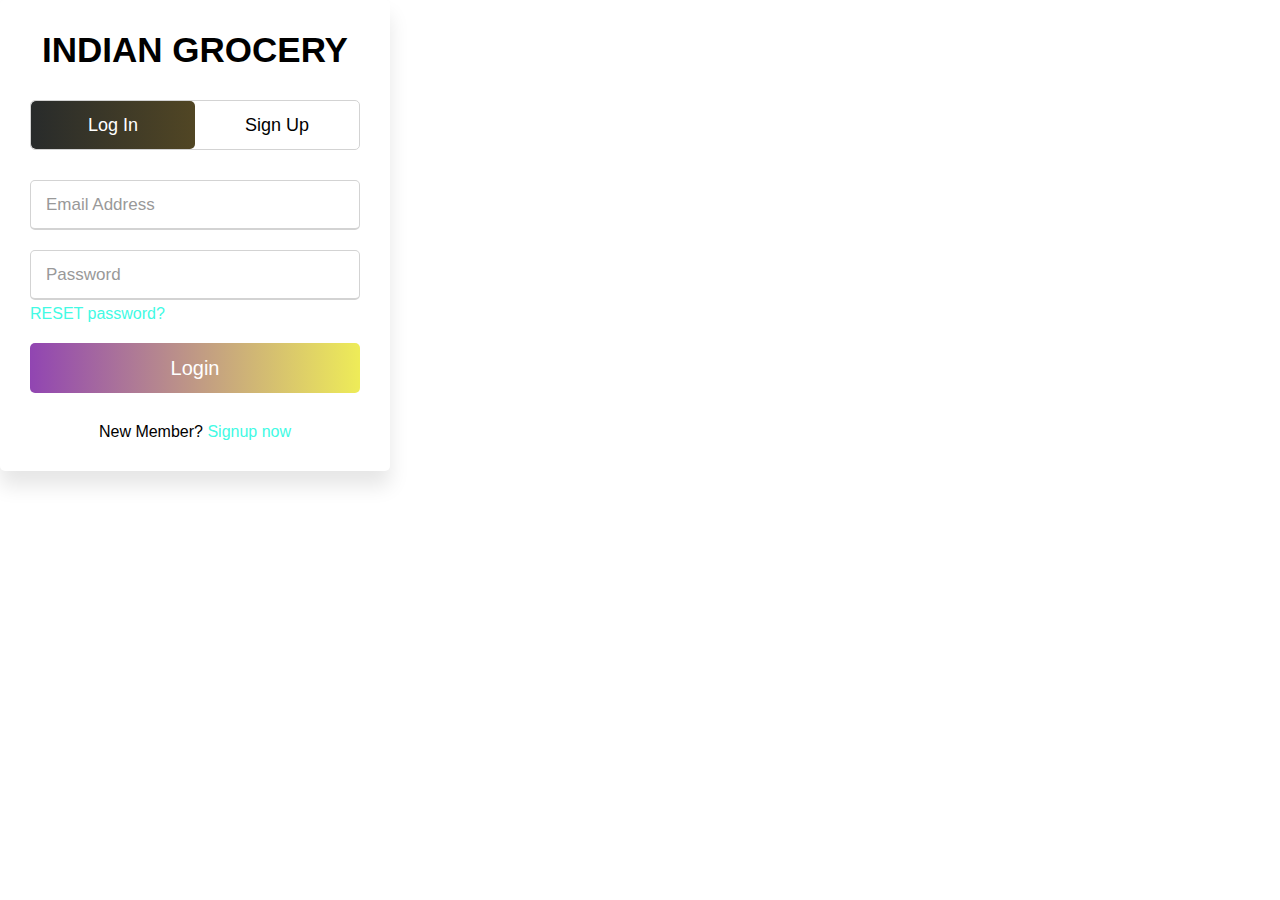
<file: login.html>
<!DOCTYPE html>
<html>
<head>
  <meta charset="utf-8">
  <!--  <script src="https://cdn.jsdelivr.net/npm/vue@2.6.14/dist/vue.js"></script> -->
  <link rel="stylesheet" type="text/css" href="login.css">
  <link rel="preconnect" href="https://fonts.googleapis.com">
  <link rel="preconnect" href="https://fonts.gstatic.com" crossorigin>
  <link href="https://fonts.googleapis.com/css2?family=Prompt:wght@300&display=swap" rel="stylesheet">
</head>
<body>
  <!-- <template> -->
    <div class="wrapper">
      <div class="title-text">
        <div class="title login">INDIAN GROCERY </div>
        <div class="title signup">Signup Form</div>
      </div>
      <div class="form-container">
        <div class="slide1-controls">
          <input type="radio" name="slide1" id="login" checked />
          <input type="radio" name="slide1" id="signup" />
          <label for="login" class="slide1 login">Log In</label>
          <label for="signup" class="slide1 signup">Sign Up</label>
          <div class="slide1r-tab"></div>
        </div>
        <div class="form-inner">
          <form action="#" class="login">
            <div class="field">
              <input type="text" placeholder="Email Address" required />
            </div>
            <div class="field">
              <input type="password" placeholder="Password" required />
            </div>
            <div class="pass-link">
              <a href="#">RESET password?</a>
            </div>
            <div class="field btn-form">
              <div class="btn-layer"></div>
              <input type="submit" value="Login" />
            </div>
            <div class="signup-link">
              New Member?
              <a href>Signup now</a>
            </div>
          </form>
          <form action="#" class="signup">
            <div class="field">
              <input type="text" placeholder="Email Address" required />
            </div>
            <div class="field">
              <input type="password" placeholder="Password" required />
            </div>
            <div class="field">
              <input type="password" placeholder="Confirm password" required />
            </div>
            <div class="field btn-form">
              <div class="btn-layer"></div>
              <input type="submit" value="Signup" />
            </div>
          </form>
        </div>
      </div>
    </div>
  <!-- </template> -->
  <script type="text/javascript" src="login.js"></script>
</body>
</html>
</file>
<file: login.css>
.modal-overlay {
    position: absolute;
    top: 0;
    left: 0;
    right: 0;
    bottom: 0;
    z-index: 98;
    background-color: rgba(0, 0, 0, 0.363);
  }

.modal {
  position: fixed;
  top: 50%;
  left: 50%;
  transform: translate(-50%, -50%);
  z-index: 99;
  background-color: #fff;
}

.fade-enter-active,
.fade-leave-active {
  transition: opacity 0.5s;
}

.fade-enter,
.fade-leave-to {
  opacity: 0;
}

.slide1-enter-active,
.slide1-leave-active {
  transition: transform 0.5s;
}

.slide1-enter,
.slide1-leave-to {
  transform: translateY(-50%) translateX(100vw);
}

@import url("https://fonts.googleapis.com/css?family=Poppins:400,500,600,700&display=swap");
  * {
    margin: 0;
    padding: 0;
    box-sizing: border-box;
    font-family: "Poppins", sans-serif;
  }
  .wrapper {
    overflow: hidden;
    max-width: 390px;
    background: #fff;
    padding: 30px;
    border-radius: 5px;
    box-shadow: 0px 15px 20px rgba(0, 0, 0, 0.1);
  }
  .wrapper .title-text {
    display: flex;
    width: 200%;
  }
  .wrapper .title {
    width: 50%;
    font-size: 35px;
    font-weight: 600;
    text-align: center;
    transition: all 0.6s cubic-bezier(0.68, -0.55, 0.265, 1.55);
  }
  .wrapper .slide1-controls {
    position: relative;
    display: flex;
    height: 50px;
    width: 100%;
    overflow: hidden;
    margin: 30px 0 10px 0;
    justify-content: space-between;
    border: 1px solid lightgrey;
    border-radius: 5px;
  }
  .slide1-controls .slide1 {
    height: 100%;
    width: 100%;
    color: #fff;
    font-size: 18px;
    font-weight: 500;
    text-align: center;
    line-height: 48px;
    cursor: pointer;
    z-index: 1;
    transition: all 0.6s ease;
  }
  .slide1-controls label.signup {
    color: #000;
  }
  .slide1-controls .slide1r-tab {
    position: absolute;
    height: 100%;
    width: 50%;
    left: 0;
    z-index: 0;
    border-radius: 5px;
    background: -webkit-linear-gradient(left, #282b2b, #514624);
    transition: all 0.6s cubic-bezier(0.68, -0.55, 0.265, 1.55);
  }
  input[type="radio"] {
    display: none;
  }
  #signup:checked ~ .slide1r-tab {
    left: 50%;
  }
  #signup:checked ~ label.signup {
    color: #fff;
    cursor: default;
    user-select: none;
  }
  #signup:checked ~ label.login {
    color: #000;
  }
  #login:checked ~ label.signup {
    color: #000;
  }
  #login:checked ~ label.login {
    cursor: default;
    user-select: none;
  }
  .wrapper .form-container {
    width: 100%;
    overflow: hidden;
  }
  .form-container .form-inner {
    display: flex;
    width: 200%;
  }
  .form-container .form-inner form {
    width: 50%;
    transition: all 0.6s cubic-bezier(0.68, -0.55, 0.265, 1.55);
  }
  .form-inner form .field {
    height: 50px;
    width: 100%;
    margin-top: 20px;
  }
  .form-inner form .field input {
    height: 100%;
    width: 100%;
    outline: none;
    padding-left: 15px;
    border-radius: 5px;
    border: 1px solid lightgrey;
    border-bottom-width: 2px;
    font-size: 17px;
    transition: all 0.3s ease;
  }
  .form-inner form .field input:focus {
    border-color: #fc83bb;
   
  }
  .form-inner form .field input::placeholder {
    color: #999;
    transition: all 0.3s ease;
  }
  form .field input:focus::placeholder {
    color: #b3b3b3;
  }
  .form-inner form .pass-link {
    margin-top: 5px;
  }
  .form-inner form .signup-link {
    text-align: center;
    margin-top: 30px;
  }
  .form-inner form .pass-link a,
  .form-inner form .signup-link a {
    color: #42fae4;
    text-decoration: none;
  }
  .form-inner form .pass-link a:hover,
  .form-inner form .signup-link a:hover {
    text-decoration: underline;
  }
  form .btn-form {
    height: 50px;
    width: 100%;
    border-radius: 5px;
    position: relative;
    overflow: hidden;
  }
  form .btn-form .btn-layer {
    height: 100%;
    width: 300%;
    position: absolute;
    left: -100%;
    background: -webkit-linear-gradient(
      right,
      #808e90,
      #eeec58,
      #9145b2,
      #4298fa
    );
    border-radius: 5px;
    transition: all 0.4s ease;
  }
  form .btn-form:hover .btn-layer {
    left: 0;
  }
  form .btn-form input[type="submit"] {
    height: 100%;
    width: 100%;
    z-index: 1;
    position: relative;
    background: none;
    border: none;
    color: #fff;
    padding-left: 0;
    border-radius: 5px;
    font-size: 20px;
    font-weight: 500;
    cursor: pointer;
  }

  .btn-close {
    padding: 10px;
    position: absolute;
    top: 0;
    right: 0;
    background-color: white;
    border: none;
    -border-radius: 50%;
  }
</file>
